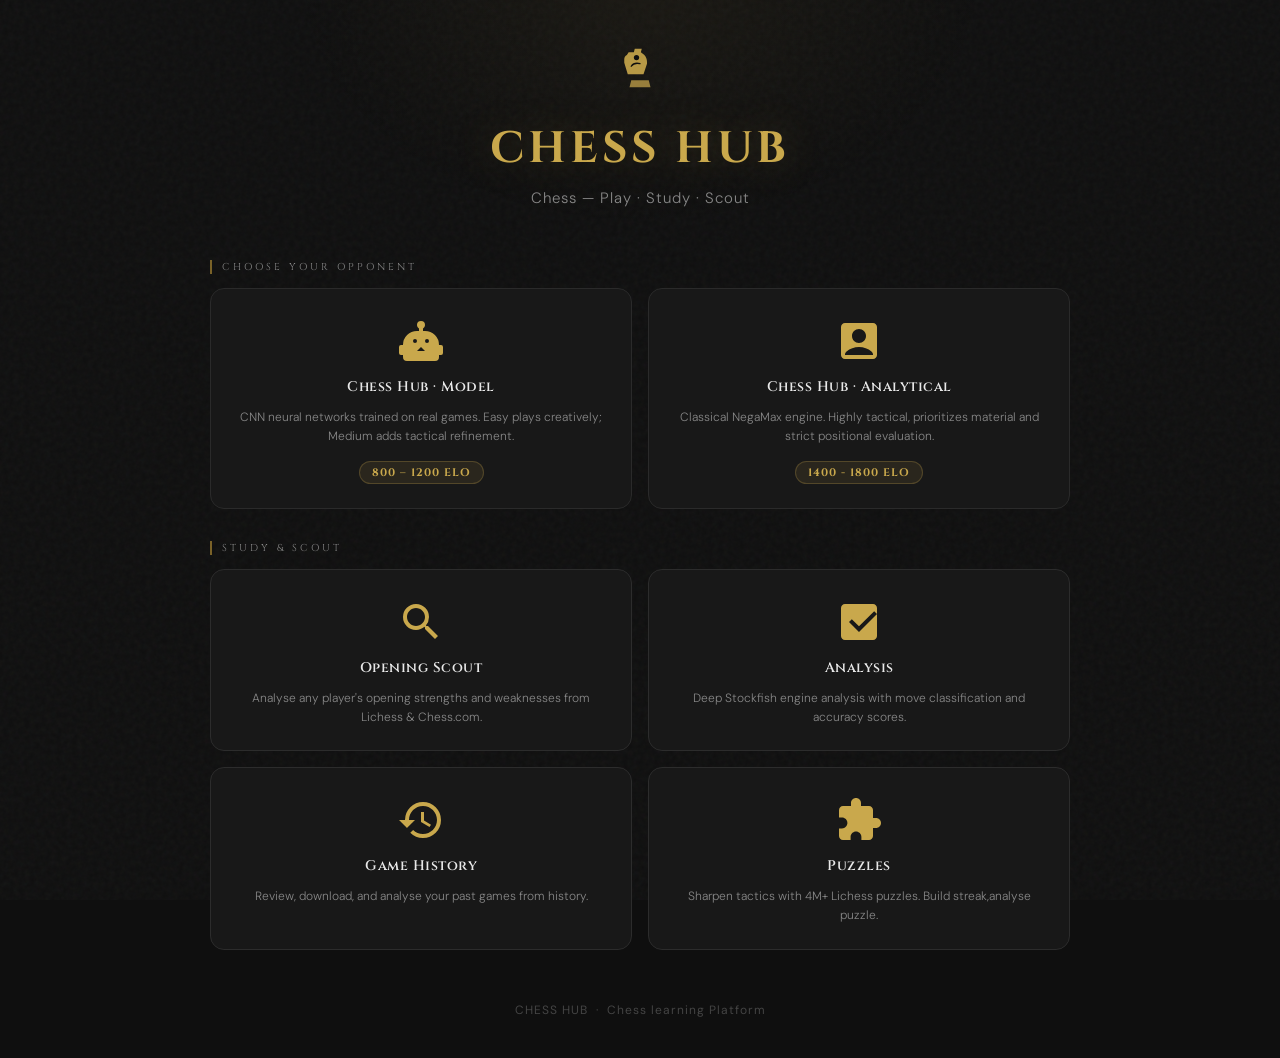
<file: templates/index.html>
<!DOCTYPE html>
<html lang="en">
<head>
    <meta charset="UTF-8">
    <meta name="viewport" content="width=device-width, initial-scale=1.0">
    <title>Chess Hub – Chess</title>
    <meta name="description" content="Chess Hub Chess – Play against neural network AI, solve puzzles, analyse games, and scout openings">
    <link rel="preconnect" href="https://fonts.googleapis.com">
    <link href="https://fonts.googleapis.com/css2?family=Cinzel:wght@400;600;700&family=DM+Sans:wght@300;400;500&display=swap" rel="stylesheet">
    <style>
        *, *::before, *::after { box-sizing: border-box; margin: 0; padding: 0; }
        :root {
            --bg:       #0f0f0f;
            --surface:  #181818;
            --border:   #2c2c2c;
            --gold:     #c9a84c;
            --gold-dim: #7a6228;
            --text:     #e8e8e8;
            --muted:    #888;
        }
        html, body { height: 100%; background: var(--bg); color: var(--text); font-family: 'DM Sans', sans-serif; }

        body::before {
            content: '';
            position: fixed; inset: 0;
            background-image: url("data:image/svg+xml,%3Csvg viewBox='0 0 200 200' xmlns='http://www.w3.org/2000/svg'%3E%3Cfilter id='n'%3E%3CfeTurbulence type='fractalNoise' baseFrequency='0.85' numOctaves='4' stitchTiles='stitch'/%3E%3C/filter%3E%3Crect width='100%25' height='100%25' filter='url(%23n)' opacity='0.04'/%3E%3C/svg%3E");
            pointer-events: none; z-index: 0;
        }
        body::after {
            content: ''; position: fixed; top:-30%; left:50%; transform:translateX(-50%);
            width:700px; height:500px;
            background: radial-gradient(ellipse, rgba(201,168,76,0.06) 0%, transparent 70%);
            pointer-events: none; z-index: 0;
        }

        .page {
            position: relative; z-index: 1; min-height: 100vh;
            display: flex; flex-direction: column; align-items: center; justify-content: center; padding: 40px 20px;
        }

        header { text-align: center; margin-bottom: 52px; }
        .logo-mark {
            display: inline-block; width: 56px; height: 56px; margin-bottom: 18px; opacity: 0.9;
            animation: pulse 4s ease-in-out infinite;
        }
        @keyframes pulse { 0%,100%{opacity:.9;transform:scale(1)} 50%{opacity:1;transform:scale(1.04)} }
        header h1 {
            font-family: 'Cinzel', serif; font-size: clamp(28px,4vw,44px);
            font-weight: 700; letter-spacing: 4px; color: var(--gold);
            text-shadow: 0 0 40px rgba(201,168,76,0.25);
        }
        header p { margin-top: 10px; color: var(--muted); font-size: 15px; letter-spacing: 1px; font-weight: 300; }

        /* ── Section labels ── */
        .section-label {
            width: 100%; max-width: 860px;
            font-family: 'Cinzel', serif; font-size: 10px; letter-spacing: 3px;
            text-transform: uppercase; color: var(--muted);
            margin-bottom: 14px; margin-top: 32px;
            border-left: 2px solid var(--gold-dim); padding-left: 10px;
        }
        .section-label:first-of-type { margin-top: 0; }

        /* ── Card grid (Changed to 2 columns universally for a 6 card layout) ── */
        .grid-2 {
            display: grid;
            grid-template-columns: repeat(2, 1fr);
            gap: 16px;
            width: 100%; max-width: 860px;
        }


        .card {
            position: relative; background: var(--surface); border: 1px solid var(--border);
            border-radius: 14px; padding: 28px 22px 24px; cursor: pointer;
            transition: border-color .25s, transform .2s, box-shadow .25s;
            text-align: center; overflow: hidden; text-decoration: none; color: inherit;
            display: flex; flex-direction: column; align-items: center; gap: 12px;
        }
        .card::before {
            content: ''; position: absolute; inset: 0;
            background: radial-gradient(ellipse at 50% 0%, rgba(201,168,76,0.06) 0%, transparent 65%);
            opacity: 0; transition: opacity .3s;
        }
        .card:hover { border-color: var(--gold-dim); transform: translateY(-4px); box-shadow: 0 16px 40px rgba(0,0,0,.5); }
        .card:hover::before { opacity: 1; }
        .card.disabled { opacity: .38; cursor: default; pointer-events: none; }

        .card-icon { width: 48px; height: 48px; display: flex; align-items: center; justify-content: center; color: var(--gold); }
        .card-icon svg { width: 100%; height: 100%; fill: currentColor; }
        .card-title { font-family: 'Cinzel', serif; font-size: 14px; font-weight: 600; color: var(--text); letter-spacing: .5px; }
        .card-desc { font-size: 12px; color: var(--muted); line-height: 1.55; font-weight: 300; }

        /* ── ELO badge ── */
        .elo-badge {
            display: inline-block; margin-top: 4px;
            padding: 3px 12px; border-radius: 20px;
            font-family: 'Cinzel', serif; font-size: 11px; font-weight: 700;
            letter-spacing: 1px; color: var(--gold);
            background: rgba(201,168,76,0.1); border: 1px solid rgba(201,168,76,0.25);
        }

        /* ── AI card border accent by level ── */
        .card.ai-model  { border-color: #2a2a2a; }
        .card.ai-model:hover  { border-color: #4caf7d80; }
        .card.ai-depth { border-color: #2a2a2a; }
        .card.ai-depth:hover { border-color: #cf5f5f80; }

        .badge-soon {
            position: absolute; top: 12px; right: 12px; background: #2a2a2a; border: 1px solid #3a3a3a;
            color: #666; font-size: 9px; letter-spacing: 1px; text-transform: uppercase;
            padding: 3px 7px; border-radius: 20px;
        }

        /* ── Modal ── */
        .modal-backdrop { display:none; position:fixed; inset:0; background:rgba(0,0,0,.82); z-index:100; align-items:center; justify-content:center; }
        .modal-backdrop.open { display:flex; }
        .modal {
            background: var(--surface); border: 1px solid var(--border); border-radius: 16px;
            padding: 36px 32px; width: 400px; max-width:92vw;
            box-shadow: 0 30px 80px rgba(0,0,0,.7); animation: slideUp .22s ease;
            position: relative;
        }
        @keyframes slideUp { from{transform:translateY(18px);opacity:0} to{transform:translateY(0);opacity:1} }
        .modal h2 { font-family:'Cinzel',serif; font-size:20px; color:var(--gold); margin-bottom:24px; text-align:center; }

        .modal-engine-info {
            background: #111; border: 1px solid var(--border); border-radius: 10px;
            padding: 12px 16px; margin-bottom: 20px; text-align: center;
        }
        .modal-engine-name { font-family:'Cinzel',serif; font-size:15px; color:var(--text); letter-spacing:.5px; }
        .modal-engine-elo  { font-size:12px; color:var(--gold); margin-top:4px; letter-spacing:1px; }
        .modal-engine-desc { font-size:12px; color:var(--muted); margin-top:6px; line-height:1.5; }

        .form-row { margin-bottom: 20px; }
        .form-row label { display:block; font-size:11px; text-transform:uppercase; letter-spacing:1.5px; color:var(--muted); margin-bottom:9px; }
        .color-row { display:flex; gap:12px; }
        .color-btn {
            flex:1; background:#111; border:2px solid var(--border); padding:14px 0; border-radius:10px;
            cursor:pointer; display:flex; justify-content:center; align-items:center;
            transition:border-color .2s,background .2s;
        }
        .color-btn.active { border-color:var(--gold); background:#242010; }
        .color-btn img { width:42px; height:42px; }

        /* ── Time control chips ── */
        .time-chips { display:flex; gap:8px; flex-wrap:wrap; }
        .time-chip {
            flex:1; min-width:52px; background:#111; border:1px solid var(--border); border-radius:8px;
            padding:9px 4px; cursor:pointer; text-align:center; font-family:'Cinzel',serif;
            font-size:12px; color:var(--muted); transition:border-color .2s,background .2s,color .2s;
        }
        .time-chip:hover { border-color:var(--gold-dim); color:var(--text); }
        .time-chip.active { border-color:var(--gold); background:#1e1a0e; color:var(--gold); }
        .time-chip span { display:block; font-size:9px; letter-spacing:1px; text-transform:uppercase; color:var(--muted); margin-top:2px; }

        .btn-primary {
            width:100%; padding:14px; background:var(--gold); border:none; color:#111;
            font-family:'Cinzel',serif; font-weight:700; font-size:15px; letter-spacing:1px;
            border-radius:8px; cursor:pointer; margin-top:8px; transition:background .2s,transform .1s;
        }
        .btn-primary:hover { background:#d4b55a; }
        .btn-primary:active { transform:scale(.98); }
        .btn-close { position:absolute; top:14px; right:16px; background:none; border:none; color:var(--muted); font-size:20px; cursor:pointer; line-height:1; }

        footer { margin-top:52px; color:#444; font-size:12px; letter-spacing:1px; text-align:center; }
    </style>

    <!-- ── Mobile styles (max-width: 700px) ─────────────────────────────
         Edit ONLY this block for mobile layout changes on the home page.
    ─────────────────────────────────────────────────────────────────── -->
    <style media="screen and (max-width: 700px)">
        .grid-2 { grid-template-columns: 1fr; }
    </style>
</head>
<body>
<div class="page">

    <header>
        <svg class="logo-mark" viewBox="0 0 64 64" fill="none" xmlns="http://www.w3.org/2000/svg">
            <path d="M20 54h24l-2-8H22l-2 8z" fill="#c9a84c" opacity="0.8"/>
            <path d="M14 22c0-2 1-4 3-5l2-3h6l1-4h8l-1 4 4 3c2 2 3 5 3 8v2l-4 12H18L14 26v-4z" fill="#c9a84c"/>
            <circle cx="28" cy="20" r="3" fill="#0f0f0f"/>
            <path d="M22 30c2-3 6-4 10-3" stroke="#0f0f0f" stroke-width="1.5" stroke-linecap="round"/>
        </svg>
        <h1>CHESS HUB</h1>
        <p>Chess — Play · Study · Scout</p>
    </header>

    <div class="section-label">Choose your opponent</div>
    <div class="grid-2">

        <a class="card ai-model" onclick="openModal('model')" href="#">
            <div class="card-icon">
                <svg viewBox="0 0 24 24"><path d="M12 2a2 2 0 0 1 2 2c0 .74-.4 1.39-1 1.73V7h1a7 7 0 0 1 7 7h1a1 1 0 0 1 1 1v3a1 1 0 0 1-1 1h-1v1a2 2 0 0 1-2 2H5a2 2 0 0 1-2-2v-1H2a1 1 0 0 1-1-1v-3a1 1 0 0 1 1-1h1a7 7 0 0 1 7-7h1V5.73c-.6-.34-1-.99-1-1.73a2 2 0 0 1 2-2M9 11a1 1 0 0 0-1 1 1 1 0 0 0 1 1 1 1 0 0 0 1-1 1 1 0 0 0-1-1m6 0a1 1 0 0 0-1 1 1 1 0 0 0 1 1 1 1 0 0 0 1-1 1 1 0 0 0-1-1m-3 4l-2 2h4l-2-2z"/></svg>
            </div>
            <div class="card-title">Chess Hub · Model</div>
            <div class="card-desc">CNN neural networks trained on real games. Easy plays creatively; Medium adds tactical refinement.</div>
            <div class="elo-badge">800 – 1200 ELO</div>
        </a>

        <a class="card ai-depth" onclick="openModal('negamax')" href="#">
            <div class="card-icon">
                <svg viewBox="0 0 24 24"><path d="M19 3H5c-1.1 0-2 .9-2 2v14c0 1.1.9 2 2 2h14c1.1 0 2-.9 2-2V5c0-1.1-.9-2-2-2zm-7 3c1.93 0 3.5 1.57 3.5 3.5S13.93 13 12 13s-3.5-1.57-3.5-3.5S10.07 6 12 6zm7 13H5v-.23c0-.62.28-1.2.76-1.58C7.47 15.82 9.64 15 12 15s4.53.82 6.24 2.19c.48.38.76.97.76 1.58V19z"/></svg>
            </div>
            <div class="card-title">Chess Hub · Analytical</div>
            <div class="card-desc">Classical NegaMax engine. Highly tactical, prioritizes material and strict positional evaluation.</div>
            <div class="elo-badge">1400 - 1800 ELO</div>
        </a>
    </div>

    <div class="section-label">Study &amp; Scout</div>
    <div class="grid-2">

        <a class="card" href="/scout">
            <div class="card-icon">
                <svg viewBox="0 0 24 24"><path d="M15.5 14h-.79l-.28-.27A6.471 6.471 0 0 0 16 9.5 6.5 6.5 0 1 0 9.5 16c1.61 0 3.09-.59 4.23-1.57l.27.28v.79l5 4.99L20.49 19l-4.99-5zm-6 0C7.01 14 5 11.99 5 9.5S7.01 5 9.5 5 14 7.01 14 9.5 11.99 14 9.5 14z"/></svg>
            </div>
            <div class="card-title">Opening Scout</div>
            <div class="card-desc">Analyse any player's opening strengths and weaknesses from Lichess &amp; Chess.com.</div>
        </a>

        <a class="card" href="/analysis">
            <div class="card-icon">
                <svg viewBox="0 0 24 24"><path d="M19 3H5c-1.1 0-2 .9-2 2v14c0 1.1.9 2 2 2h14c1.1 0 2-.9 2-2V5c0-1.1-.9-2-2-2zm-7 14l-5-5 1.41-1.41L12 14.17l7.59-7.59L21 8l-9 9z"/></svg>
            </div>
            <div class="card-title">Analysis</div>
            <div class="card-desc">Deep Stockfish engine analysis with move classification and accuracy scores.</div>
        </a>

        <a class="card" href="/history">
            <div class="card-icon">
                <svg viewBox="0 0 24 24"><path d="M13 3a9 9 0 0 0-9 9H1l3.89 3.89.07.14L9 12H6c0-3.87 3.13-7 7-7s7 3.13 7 7-3.13 7-7 7c-1.93 0-3.68-.79-4.94-2.06l-1.42 1.42A8.954 8.954 0 0 0 13 21a9 9 0 0 0 0-18zm-1 5v5l4.28 2.54.72-1.21-3.5-2.08V8H12z"/></svg>
            </div>
            <div class="card-title">Game History</div>
            <div class="card-desc">Review, download, and analyse your past games from history.</div>
        </a>

        <a class="card" href="/puzzles">
            <div class="card-icon">
                <svg viewBox="0 0 24 24"><path d="M20.5 11H19V7c0-1.1-.9-2-2-2h-4V3.5C13 2.12 11.88 1 10.5 1S8 2.12 8 3.5V5H4c-1.1 0-1.99.9-1.99 2v3.8H3.5c1.49 0 2.7 1.21 2.7 2.7s-1.21 2.7-2.7 2.7H2V20c0 1.1.9 2 2 2h3.8v-1.5c0-1.49 1.21-2.7 2.7-2.7 1.49 0 2.7 1.21 2.7 2.7V22H17c1.1 0 2-.9 2-2v-4h1.5c1.38 0 2.5-1.12 2.5-2.5S21.88 11 20.5 11z"/></svg>
            </div>
            <div class="card-title">Puzzles</div>
            <div class="card-desc">Sharpen tactics with 4M+ Lichess puzzles. Build streak,analyse puzzle.</div>
        </a>

    </div>

    <footer>CHESS HUB &nbsp;·&nbsp; Chess learning Platform</footer>
</div>

<div class="modal-backdrop" id="play-modal">
    <div class="modal">
        <button class="btn-close" onclick="closeModal()">×</button>
        <h2 id="modal-title">New Game</h2>

        <div class="modal-engine-info">
            <div class="modal-engine-name" id="modal-engine-name">Chess Hub · Model</div>
            <div class="modal-engine-elo"  id="modal-engine-elo">≈ 800 ELO</div>
            <div class="modal-engine-desc" id="modal-engine-desc">CNN neural network — plays with creative, human-like style.</div>
        </div>

        <div class="form-row" id="difficulty-row" style="display:none;">
            <label>Difficulty</label>
            <div class="time-chips" id="difficulty-chips">
                <!-- chips injected dynamically by openModal() -->
            </div>
        </div>

        <div class="form-row">
            <label>Your Color</label>
            <div class="color-row">
                <div class="color-btn active" id="btn-white" onclick="selectColor('white')">
                    <img src="/Chess_AI/images/wK.png" alt="White">
                </div>
                <div class="color-btn" id="btn-black" onclick="selectColor('black')">
                    <img src="/Chess_AI/images/bK.png" alt="Black">
                </div>
            </div>
        </div>

        <div class="form-row">
            <label>Time Control</label>
            <div class="time-chips" id="time-control-row">
                <div class="time-chip active" data-mins="0"  onclick="selectTime(this)">∞<span>No Clock</span></div>
                <div class="time-chip"        data-mins="3"  onclick="selectTime(this)">3<span>Blitz</span></div>
                <div class="time-chip"        data-mins="5"  onclick="selectTime(this)">5<span>Blitz</span></div>
                <div class="time-chip"        data-mins="10" onclick="selectTime(this)">10<span>Rapid</span></div>
                <div class="time-chip"        data-mins="15" onclick="selectTime(this)">15<span>Rapid</span></div>
            </div>
        </div>

        <button class="btn-primary" onclick="launchGame()">Start Game</button>
    </div>
</div>

<script>
    let currentEngine     = 'model';
    let selectedColor     = 'white';
    let selectedTime      = 0;
    let currentDifficulty = 'model';   // tracks active chip in difficulty row

    // 'model'  → Model card (Easy / Medium chips)
    // 'negamax' → Analytical card (Medium / Hard chips)
    let activeCardGroup = 'model';

    // ── Chip definitions per card group ─────────────────────────────────
    const diffChips = {
        model: [
            { diff: 'model',       label: 'Easy',   sub: '800 ELO'  },
            { diff: 'ghost_model', label: 'Medium',  sub: '1200 ELO' },
        ],
        negamax: [
            { diff: 'negamax_2', label: 'Medium', sub: '1400 ELO' },
            { diff: 'negamax_5', label: 'Hard',   sub: '1800 ELO' },
        ],
    };

    // ── Engine metadata for the info panel ──────────────────────────────
    const engineMeta = {
        model: {
            name: 'Chess Hub · Easy',
            elo:  '≈ 800 ELO',
            desc: 'CNN neural network — plays with creative, human-like style.',
        },
        ghost_model: {
            name: 'Chess Hub · Medium',
            elo:  '≈ 1200 ELO',
            desc: 'ChessHubNet + 1-ply tactical refinement — stronger positional play.',
        },
        negamax_2: {
            name: 'Chess Hub · Medium',
            elo:  '≈ 1400 ELO',
            desc: 'NegaMax depth 2 — highly tactical, strict material evaluation.',
        },
        negamax_5: {
            name: 'Chess Hub · Hard',
            elo:  '≈ 1800 ELO',
            desc: 'NegaMax depth 4 — deep search, ruthless positional precision.',
        },
    };

    // ── Open modal ───────────────────────────────────────────────────────
    function openModal(cardGroup) {
        activeCardGroup = cardGroup;

        // Rebuild difficulty chips for this card group
        const chips     = diffChips[cardGroup];
        const container = document.getElementById('difficulty-chips');
        container.innerHTML = '';
        chips.forEach((c, i) => {
            const el = document.createElement('div');
            el.className       = 'time-chip' + (i === 0 ? ' active' : '');
            el.dataset.diff    = c.diff;
            el.innerHTML       = `${c.label}<span>${c.sub}</span>`;
            el.addEventListener('click', () => selectDifficulty(el));
            container.appendChild(el);
        });

        // Default selection = first chip
        currentDifficulty = chips[0].diff;
        _updateInfoPanel(currentDifficulty);

        document.getElementById('difficulty-row').style.display = 'block';
        document.getElementById('modal-title').textContent = 'Play Chess Hub';
        document.getElementById('play-modal').classList.add('open');
    }

    function closeModal() {
        document.getElementById('play-modal').classList.remove('open');
    }

    document.getElementById('play-modal').addEventListener('click', function (e) {
        if (e.target === this) closeModal();
    });

    // ── Difficulty chip selection ────────────────────────────────────────
    function selectDifficulty(el) {
        document.querySelectorAll('#difficulty-chips .time-chip')
            .forEach(c => c.classList.remove('active'));
        el.classList.add('active');
        currentDifficulty = el.dataset.diff;
        _updateInfoPanel(currentDifficulty);
    }

    function _updateInfoPanel(engineKey) {
        const meta = engineMeta[engineKey] || {};
        document.getElementById('modal-engine-name').textContent = meta.name || '';
        document.getElementById('modal-engine-elo').textContent  = meta.elo  || '';
        document.getElementById('modal-engine-desc').textContent = meta.desc || '';
    }

    // ── Color / time helpers ─────────────────────────────────────────────
    function selectColor(color) {
        selectedColor = color;
        document.querySelectorAll('.color-btn').forEach(b => b.classList.remove('active'));
        document.getElementById('btn-' + color).classList.add('active');
    }

    function selectTime(el) {
        document.querySelectorAll('#time-control-row .time-chip')
            .forEach(c => c.classList.remove('active'));
        el.classList.add('active');
        selectedTime = parseInt(el.dataset.mins);
    }

    // ── Launch ───────────────────────────────────────────────────────────
    function launchGame() {
        const params = new URLSearchParams({
            mode:   'ai',
            color:  selectedColor,
            engine: currentDifficulty,   // e.g. 'model' | 'ghost_model' | 'negamax_2' | 'negamax_5'
            time:   selectedTime,
        });
        window.location.href = '/game?' + params.toString();
    }
</script>
</body>
</html>
</file>
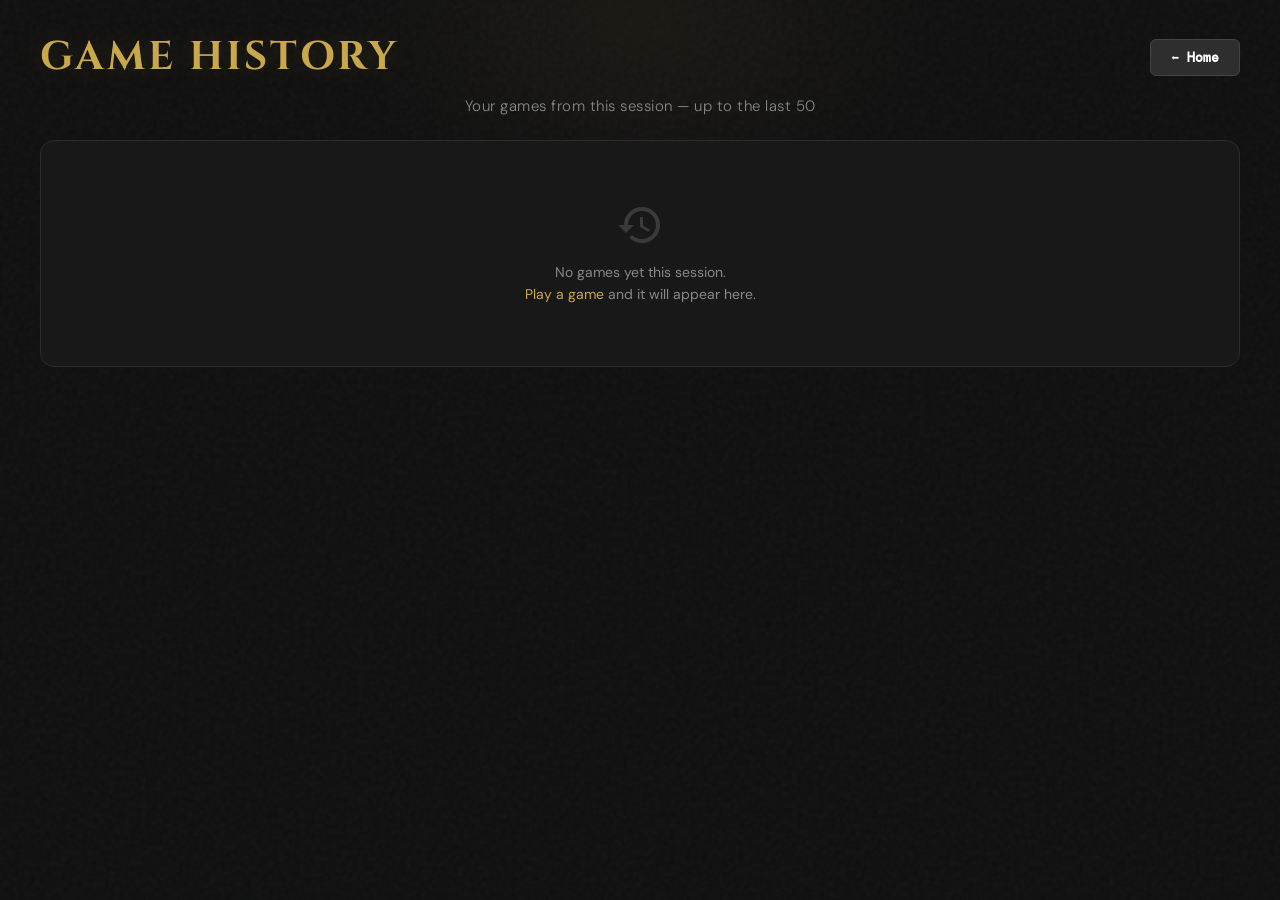
<file: templates/history.html>
<!DOCTYPE html>
<html lang="en">
<head>
    <meta charset="UTF-8">
    <meta name="viewport" content="width=device-width, initial-scale=1.0">
    <title>Chess Hub – Game History</title>
    <meta name="description" content="Review your chess game history – analyse past games, download PGNs, and track your performance">
    <link rel="preconnect" href="https://fonts.googleapis.com">
    <link href="https://fonts.googleapis.com/css2?family=Cinzel:wght@400;600;700&family=DM+Mono:wght@400;500&family=DM+Sans:wght@300;400;500&display=swap" rel="stylesheet">
    <style>
        *, *::before, *::after { box-sizing: border-box; margin: 0; padding: 0; }

        :root {
            --bg:       #0f0f0f;
            --surface:  #181818;
            --surface2: #1e1e1e;
            --border:   #2c2c2c;
            --gold:     #c9a84c;
            --gold-dim: #7a6228;
            --text:     #e8e8e8;
            --muted:    #888;
            --green:    #4caf7d;
            --red:      #cf5f5f;
            --draw:     #7a9cc9;
        }

        html, body {
            min-height: 100%;
            background: var(--bg);
            color: var(--text);
            font-family: 'DM Sans', sans-serif;
        }

        body::before {
            content: '';
            position: fixed;
            inset: 0;
            background-image: url("data:image/svg+xml,%3Csvg viewBox='0 0 200 200' xmlns='http://www.w3.org/2000/svg'%3E%3Cfilter id='n'%3E%3CfeTurbulence type='fractalNoise' baseFrequency='0.85' numOctaves='4' stitchTiles='stitch'/%3E%3C/filter%3E%3Crect width='100%25' height='100%25' filter='url(%23n)' opacity='0.04'/%3E%3C/svg%3E");
            pointer-events: none;
            z-index: 0;
        }

        body::after {
            content: '';
            position: fixed;
            top: -20%;
            left: 50%;
            transform: translateX(-50%);
            width: 600px; height: 400px;
            background: radial-gradient(ellipse, rgba(201,168,76,0.05) 0%, transparent 70%);
            pointer-events: none;
            z-index: 0;
        }

        .page {
            position: relative;
            z-index: 1;
            min-height: 100vh;
            display: flex;
            flex-direction: column;
            align-items: center;
            padding: 30px 20px 40px;
        }

        /* ── Top Bar ── */
        .top-bar {
            display: flex;
            align-items: center;
            justify-content: space-between;
            width: 100%;
            max-width: 1200px;
            margin-bottom: 12px;
        }
        .top-bar h1 {
            font-family: 'Cinzel', serif;
            font-size: clamp(26px, 3.5vw, 40px);
            font-weight: 700;
            color: var(--gold);
            letter-spacing: 3px;
            text-shadow: 0 0 30px rgba(201,168,76,0.2);
            margin: 0;
        }
        .header-desc {
            color: var(--muted);
            font-size: 15px;
            margin-bottom: 24px;
            font-weight: 300;
            letter-spacing: 0.5px;
            text-align: center;
        }
        .btn {
            padding: 9px 20px;
            border-radius: 6px;
            border: none;
            cursor: pointer;
            font-family: 'DM Mono', monospace;
            font-size: 13px;
            font-weight: 600;
            color: white;
            transition: background 0.18s, transform 0.1s;
            white-space: nowrap;
        }
        .btn:active { transform: scale(0.96); }
        .btn-secondary { background: #2e2e2e; border: 1px solid #444; }
        .btn-secondary:hover { background: #3a3a3a; border-color: var(--gold-dim); }

        /* ── Filters ── */
        .filter-row {
            display: flex;
            gap: 12px;
            margin-bottom: 24px;
            justify-content: center;
            width: 100%;
            max-width: 900px;
        }
        .filter-chip {
            padding: 8px 18px;
            background: var(--surface);
            border: 1px solid var(--border);
            border-radius: 20px;
            font-size: 11px;
            color: var(--muted);
            cursor: pointer;
            transition: all 0.2s;
            font-family: 'Cinzel', serif;
            letter-spacing: 1px;
            text-transform: uppercase;
        }
        .filter-chip:hover { border-color: var(--gold-dim); color: var(--text); }
        .filter-chip.active { background: rgba(201,168,76,0.15); border-color: var(--gold); color: var(--gold); }

        /* ── History table ── */
        .table-wrap {
            width: 100%;
            max-width: 1200px;
            background: var(--surface);
            border: 1px solid var(--border);
            border-radius: 14px;
            overflow: hidden;
        }

        .table-head {
            display: grid;
            grid-template-columns: 52px 1fr 1fr 90px 80px 90px 240px;
            gap: 0;
            background: #111;
            border-bottom: 1px solid var(--border);
            padding: 12px 20px;
        }

        .th {
            font-family: 'Cinzel', serif;
            font-size: 12px;
            letter-spacing: 1.5px;
            text-transform: uppercase;
            color: var(--muted);
        }

        .table-body { min-height: 120px; }

        .game-row {
            display: grid;
            grid-template-columns: 52px 1fr 1fr 90px 80px 90px 240px;
            gap: 0;
            padding: 16px 20px;
            border-bottom: 1px solid #1e1e1e;
            align-items: center;
            transition: background 0.15s;
            cursor: default;
        }
        .game-row:last-child { border-bottom: none; }
        .game-row:hover { background: rgba(255,255,255,0.05); }

        .cell { font-size: 15px; color: var(--text); padding-right: 8px; }
        .cell-muted { color: var(--muted); font-size: 14px; }
        .cell-mono { font-family: 'DM Mono', monospace; font-size: 15px; }

        /* Action buttons */
        .action-cell {
            display: flex;
            gap: 10px;
        }

        .action-btn {
            padding: 8px 16px;
            border-radius: 6px;
            border: 1px solid #333;
            background: #1a1a1a;
            color: var(--muted);
            font-size: 13px;
            cursor: pointer;
            font-family: 'DM Sans', sans-serif;
            transition: background 0.15s, color 0.15s, border-color 0.15s;
            white-space: nowrap;
        }
        .action-btn:hover { background: #242424; color: var(--text); border-color: #444; }
        .action-btn.analyse-btn:hover { color: #7eb0d4; border-color: #2e5080; }
        .action-btn.delete-btn { padding: 6px 10px; border-color: transparent; background: transparent; }
        .action-btn.delete-btn:hover { color: var(--red); background: rgba(207,95,95,0.1); border-color: rgba(207,95,95,0.3); }

        /* Empty state */
        .empty-state {
            display: flex;
            flex-direction: column;
            align-items: center;
            justify-content: center;
            padding: 60px 20px;
            color: var(--muted);
            gap: 12px;
            text-align: center;
        }
        .empty-state svg { width: 48px; height: 48px; opacity: 0.3; fill: var(--muted); }
        .empty-state p   { font-size: 14px; line-height: 1.6; }
        .empty-state a   { color: var(--gold); text-decoration: none; }
        .empty-state a:hover { text-decoration: underline; }

        /* Summary bar at top of table */
        .summary-bar {
            display: flex;
            gap: 24px;
            align-items: center;
            padding: 14px 20px;
            border-bottom: 1px solid var(--border);
            background: #111;
            flex-wrap: wrap;
        }
        .summary-stat { text-align: center; }
        .summary-num  { font-family: 'Cinzel', serif; font-size: 26px; font-weight: 700; color: var(--gold); }
        .summary-lbl  { font-size: 12px; letter-spacing: 1px; text-transform: uppercase; color: var(--muted); margin-top: 2px; }
        .summary-divider { width: 1px; height: 32px; background: var(--border); }

        /* Mobile-only elements hidden on desktop */
        .mobile-row-top,
        .mobile-row-meta,
        .mobile-actions { display: none; }

        /* ── Result Badges ── */
        .result-badge {
            display: inline-block;
            padding: 3px 10px;
            border-radius: 12px;
            font-family: 'DM Mono', monospace;
            font-size: 12px;
            font-weight: 600;
            letter-spacing: 0.5px;
        }
        .badge-win  { background: rgba(76,175,125,0.15); border: 1px solid rgba(76,175,125,0.4); color: #4caf7d; }
        .badge-loss { background: rgba(207,95,95,0.15);  border: 1px solid rgba(207,95,95,0.4);  color: #cf5f5f; }
        .badge-draw { background: rgba(122,156,201,0.15); border: 1px solid rgba(122,156,201,0.4); color: #7a9cc9; }
        .badge-other { background: #222; border: 1px solid #333; color: var(--muted); }

        /* ── Mode Chips ── */
        .mode-chip {
            display: inline-block;
            padding: 3px 8px;
            border-radius: 10px;
            font-size: 11px;
            font-family: 'DM Mono', monospace;
            letter-spacing: 0.3px;
        }
        .mode-ai   { background: rgba(201,168,76,0.1); border: 1px solid rgba(201,168,76,0.25); color: var(--gold); }
        .mode-pass { background: rgba(100,120,160,0.1); border: 1px solid rgba(100,120,160,0.25); color: #8090b0; }

        /* ── Custom Modal ── */
        .custom-modal {
            display: none;
            position: fixed;
            inset: 0;
            background: rgba(0,0,0,0.82);
            z-index: 9999;
            align-items: center;
            justify-content: center;
            backdrop-filter: blur(4px);
        }
        .modal-content {
            background: var(--surface2);
            border: 1px solid var(--border);
            border-radius: 14px;
            padding: 36px 40px;
            width: 360px;
            max-width: 90vw;
            text-align: center;
            box-shadow: 0 20px 60px rgba(0,0,0,0.7);
            animation: modal-in 0.2s ease;
        }
        @keyframes modal-in {
            from { opacity: 0; transform: scale(0.94) translateY(8px); }
            to   { opacity: 1; transform: scale(1)    translateY(0); }
        }
        .modal-content h3 {
            font-family: 'Cinzel', serif;
            color: var(--gold);
            font-size: 20px;
            letter-spacing: 2px;
            margin-bottom: 12px;
        }
        .modal-content p {
            color: var(--muted);
            font-size: 14px;
            line-height: 1.6;
            margin-bottom: 4px;
        }
        .modal-buttons {
            display: flex;
            justify-content: center;
            gap: 14px;
            margin-top: 24px;
            flex-wrap: wrap;
        }
        .btn-modal {
            padding: 9px 22px;
            border: none;
            border-radius: 6px;
            cursor: pointer;
            font-family: 'DM Mono', monospace;
            font-weight: 500;
            font-size: 13px;
            letter-spacing: 0.5px;
            color: white;
            transition: background 0.18s, transform 0.1s, box-shadow 0.18s;
        }
        .btn-modal:active { transform: scale(0.96); }
        .btn-secondary { background: #2e2e2e; border: 1px solid #444; }
        .btn-secondary:hover { background: #3a3a3a; border-color: var(--gold-dim); }
        .btn-danger { background: var(--red); border: 1px solid #a00000; }
        .btn-danger:hover { background: #e07070; box-shadow: 0 0 10px rgba(207,95,95,0.4); }
    </style>

    <!-- ── Mobile styles (max-width: 800px) ─────────────────────────────
         Edit ONLY this block for mobile layout changes on history page.
    ─────────────────────────────────────────────────────────────────── -->
    <style media="screen and (max-width: 800px)">
            .page { padding: 16px 12px 32px; }
            .top-bar { flex-direction: row; align-items: center; gap: 10px; margin-bottom: 8px; }
            .top-bar h1 { font-size: 22px; letter-spacing: 2px; }
            .header-desc { font-size: 13px; margin-bottom: 16px; }
            .filter-row { flex-wrap: wrap; gap: 6px; margin-bottom: 16px; }
            .filter-chip { padding: 6px 14px; font-size: 10px; }

            /* Summary bar stacks nicely */
            .summary-bar { gap: 16px; padding: 12px 16px; }
            .summary-num { font-size: 22px; }
            .summary-lbl { font-size: 10px; }

            /* Hide desktop table head */
            .table-head { display: none; }

            /* Each game row becomes a compact card */
            .game-row {
                display: flex;
                flex-direction: column;
                padding: 14px 16px;
                gap: 0;
                border-bottom: 1px solid #1a1a1a;
                background: var(--surface);
            }
            .game-row:hover { background: rgba(255,255,255,0.03); }

            /* Row top: # badge + players + result */
            .mobile-row-top {
                display: flex;
                align-items: center;
                gap: 10px;
                margin-bottom: 8px;
            }
            .game-num-badge {
                font-family: 'DM Mono', monospace;
                font-size: 11px;
                color: var(--muted);
                background: #1a1a1a;
                border: 1px solid #2a2a2a;
                border-radius: 6px;
                padding: 3px 7px;
                flex-shrink: 0;
            }
            .mobile-players {
                flex: 1;
                min-width: 0;
            }
            .mobile-player-line {
                font-size: 13px;
                color: var(--text);
                white-space: nowrap;
                overflow: hidden;
                text-overflow: ellipsis;
                line-height: 1.5;
            }
            .mobile-player-label {
                font-size: 10px;
                color: var(--muted);
                font-family: 'Cinzel', serif;
                letter-spacing: 1px;
                text-transform: uppercase;
                margin-right: 4px;
            }

            /* Row bottom: meta chips + actions */
            .mobile-row-meta {
                display: flex;
                align-items: center;
                gap: 6px;
                flex-wrap: wrap;
                margin-bottom: 10px;
            }
            .meta-moves {
                font-family: 'DM Mono', monospace;
                font-size: 11px;
                color: var(--muted);
                background: #1a1a1a;
                border: 1px solid #222;
                border-radius: 8px;
                padding: 2px 8px;
            }

            /* Hide desktop-only cells on mobile */
            .cell { display: none !important; }
            .action-cell { display: none !important; }

            /* Show mobile card elements */
            .mobile-row-top { display: flex; }
            .mobile-row-meta { display: flex; }
            .mobile-actions { display: flex; gap: 8px; }
            .mobile-actions .action-btn {
                flex: 1;
                text-align: center;
                padding: 9px 6px;
                font-size: 12px;
                border-radius: 8px;
            }
            .mobile-actions .delete-btn {
                flex: 0 0 auto;
                padding: 9px 12px;
                border-radius: 8px;
                background: transparent;
                border: 1px solid #2a2a2a;
                color: var(--muted);
            }
            .mobile-actions .delete-btn:hover {
                background: rgba(207,95,95,0.1);
                border-color: rgba(207,95,95,0.3);
                color: var(--red);
            }

            .table-wrap { border-radius: 10px; }
    </style>
</head>
<body>
<div class="page">

    <div class="top-bar">
        <h1>GAME HISTORY</h1>
        <button class="btn btn-secondary" onclick="window.location.href='/'">⬅ Home</button>
    </div>
    <div class="header-desc">Your games from this session — up to the last 50</div>

    <div class="filter-row" id="filter-section" style="display:none;">
        <div class="filter-chip active" id="filter-all" onclick="setFilter('all')">All Games</div>
        <div class="filter-chip" id="filter-win" onclick="setFilter('win')">Wins</div>
        <div class="filter-chip" id="filter-loss" onclick="setFilter('loss')">Losses</div>
        <div class="filter-chip" id="filter-draw" onclick="setFilter('draw')">Draws</div>
    </div>

    <div class="table-wrap" id="table-wrap">
        <div class="table-body" id="table-body">
            <div class="empty-state">
                <svg viewBox="0 0 24 24"><path d="M13 3a9 9 0 0 0-9 9H1l3.89 3.89.07.14L9 12H6c0-3.87 3.13-7 7-7s7 3.13 7 7-3.13 7-7 7c-1.93 0-3.68-.79-4.94-2.06l-1.42 1.42A8.954 8.954 0 0 0 13 21a9 9 0 0 0 0-18zm-1 5v5l4.28 2.54.72-1.21-3.5-2.08V8H12z"/></svg>
                <p>No games yet this session.<br><a href="/">Play a game</a> and it will appear here.</p>
            </div>
        </div>
    </div>

</div>

<div id="delete-modal" class="custom-modal">
    <div class="modal-content">
        <h3>Delete Game</h3>
        <p>Are you sure you want to remove this game from your history?</p>
        <div class="modal-buttons">
            <button class="btn-modal btn-danger" onclick="confirmDelete()">Yes, Delete</button>
            <button class="btn-modal btn-secondary" onclick="closeDeleteModal()">Cancel</button>
        </div>
    </div>
</div>

<script>
let currentFilter = 'all';

function setFilter(type) {
    currentFilter = type;
    document.querySelectorAll('.filter-chip').forEach(el => el.classList.remove('active'));
    document.getElementById('filter-' + type).classList.add('active');
    renderTable();
}

function resultBadge(result, mode) {
    if (result === '1/2-1/2') return '<span class="result-badge badge-draw">Draw</span>';
    if (result === '1-0')     return '<span class="result-badge badge-win">1–0</span>';
    if (result === '0-1')     return '<span class="result-badge badge-loss">0–1</span>';
    return '<span class="result-badge badge-other">' + (result || '—') + '</span>';
}

function modeChip(mode) {
    if (mode === 'ai')            return '<span class="mode-chip mode-ai">vs AI</span>';
    if (mode === 'pass_and_play') return '<span class="mode-chip mode-pass">Pass & Play</span>';
    return '<span class="mode-chip">' + mode + '</span>';
}

function downloadPGN(pgn, index) {
    const blob = new Blob([pgn], { type: 'application/x-chess-pgn' });
    const url  = URL.createObjectURL(blob);
    const a    = document.createElement('a');
    a.href     = url;
    a.download = 'ghost_ai_game_' + (index + 1) + '.pgn';
    a.click();
    URL.revokeObjectURL(url);
}

// FIX: Use URL as fallback when localStorage is full or unavailable
function sendToAnalysis(pgn) {
    let stored = false;
    try {
        localStorage.setItem('ghost_ai_pgn_transfer', pgn);
        stored = true;
    } catch(e) {
        console.warn('localStorage full, falling back to URL transfer:', e);
    }
    window.location.href = stored
        ? '/analysis'
        : '/analysis?pgn=' + encodeURIComponent(pgn);
}

function loadHistory() {
    let history = [];
    try {
        history = JSON.parse(localStorage.getItem('ghost_history')) || [];
    } catch(e) {}

    window._history = history;
    renderTable();
}

function confirmDelete() {
    if (gameToDeleteIndex === -1) return;

    // Remove game from local array
    let history = window._history;
    history.splice(gameToDeleteIndex, 1);

    // FIX: Wrap setItem in try/catch to handle QuotaExceededError
    try {
        localStorage.setItem('ghost_history', JSON.stringify(history));
    } catch(e) {
        console.error('localStorage error while saving after delete:', e);
    }

    closeDeleteModal();
    loadHistory(); // Reload the table instantly
}

function renderTable() {
    const history = window._history || [];
    const wrap    = document.getElementById('table-wrap');
    const filterSection = document.getElementById('filter-section');

    if (history.length === 0) {
        filterSection.style.display = 'none';
        wrap.innerHTML = `
            <div class="table-body" id="table-body">
                <div class="empty-state">
                    <svg viewBox="0 0 24 24"><path d="M13 3a9 9 0 0 0-9 9H1l3.89 3.89.07.14L9 12H6c0-3.87 3.13-7 7-7s7 3.13 7 7-3.13 7-7 7c-1.93 0-3.68-.79-4.94-2.06l-1.42 1.42A8.954 8.954 0 0 0 13 21a9 9 0 0 0 0-18zm-1 5v5l4.28 2.54.72-1.21-3.5-2.08V8H12z"/></svg>
                    <p>No games yet this session.<br><a href="/">Play a game</a> and it will appear here.</p>
                </div>
            </div>`;
        return;
    }

    filterSection.style.display = 'flex';

    // Apply filters based on Human's perspective
    let filteredHistory = history.filter(g => {
        if (currentFilter === 'all') return true;
        if (currentFilter === 'draw') return g.result === '1/2-1/2';

        const humanWon = (g.w_name === 'Human' && g.result === '1-0') || (g.b_name === 'Human' && g.result === '0-1');
        const humanLost = (g.w_name === 'Human' && g.result === '0-1') || (g.b_name === 'Human' && g.result === '1-0');

        if (currentFilter === 'win') return humanWon;
        if (currentFilter === 'loss') return humanLost;
        return true;
    });

    // Build summary bar using the FULL history
    const wins   = history.filter(g => (g.w_name === 'Human' && g.result === '1-0') || (g.b_name === 'Human' && g.result === '0-1')).length;
    const losses = history.filter(g => (g.w_name === 'Human' && g.result === '0-1') || (g.b_name === 'Human' && g.result === '1-0')).length;
    const draws  = history.filter(g => g.result === '1/2-1/2').length;

    const summaryHTML = `
        <div class="summary-bar">
            <div class="summary-stat">
                <div class="summary-num">${history.length}</div>
                <div class="summary-lbl">Games</div>
            </div>
            <div class="summary-divider"></div>
            <div class="summary-stat">
                <div class="summary-num" style="color:#4caf7d">${wins}</div>
                <div class="summary-lbl">Your Wins</div>
            </div>
            <div class="summary-stat">
                <div class="summary-num" style="color:#cf5f5f">${losses}</div>
                <div class="summary-lbl">Your Losses</div>
            </div>
            <div class="summary-stat">
                <div class="summary-num" style="color:#7a9cc9">${draws}</div>
                <div class="summary-lbl">Draws</div>
            </div>
        </div>`;

    const headHTML = `
        <div class="table-head">
            <span class="th">#</span>
            <span class="th">White</span>
            <span class="th">Black</span>
            <span class="th">Result</span>
            <span class="th">Moves</span>
            <span class="th">Mode</span>
            <span class="th">Actions</span>
        </div>`;

    let rowsHTML = filteredHistory.map((g) => {
        const originalIndex = history.indexOf(g);
        const num = history.length - originalIndex;

        // Determine human result for badge color
        const humanIsWhite = g.w_name === 'Human';
        let badgeClass = 'badge-other';
        if (g.result === '1/2-1/2') badgeClass = 'badge-draw';
        else if ((humanIsWhite && g.result === '1-0') || (!humanIsWhite && g.result === '0-1')) badgeClass = 'badge-win';
        else if ((humanIsWhite && g.result === '0-1') || (!humanIsWhite && g.result === '1-0')) badgeClass = 'badge-loss';

        return `
        <div class="game-row">
            <!-- Desktop cells (hidden on mobile) -->
            <span class="cell cell-muted" data-label="#">${num}</span>
            <span class="cell" data-label="White">${escHtml(g.w_name)}</span>
            <span class="cell" data-label="Black">${escHtml(g.b_name)}</span>
            <span class="cell" data-label="Result">${resultBadge(g.result, g.mode)}</span>
            <span class="cell cell-mono" data-label="Moves">${g.moves}</span>
            <span class="cell" data-label="Mode">${modeChip(g.mode)}</span>
            <span class="cell action-cell" data-label="Actions">
                <button class="action-btn analyse-btn" onclick="sendToAnalysis(window._history[${originalIndex}].pgn)">🔍 Analyse</button>
                <button class="action-btn" onclick="downloadPGN(window._history[${originalIndex}].pgn, ${originalIndex})">⬇ Download</button>
                <button class="action-btn delete-btn" onclick="deleteGame(${originalIndex})" title="Delete">✖</button>
            </span>

            <!-- Mobile layout (hidden on desktop via CSS) -->
            <div class="mobile-row-top">
                <span class="game-num-badge">#${num}</span>
                <div class="mobile-players">
                    <div class="mobile-player-line"><span class="mobile-player-label">W</span>${escHtml(g.w_name)}</div>
                    <div class="mobile-player-line"><span class="mobile-player-label">B</span>${escHtml(g.b_name)}</div>
                </div>
                <span class="result-badge ${badgeClass}">${g.result === '1/2-1/2' ? '½–½' : g.result === '1-0' ? '1–0' : g.result === '0-1' ? '0–1' : g.result || '—'}</span>
            </div>
            <div class="mobile-row-meta">
                ${modeChip(g.mode)}
                <span class="meta-moves">${g.moves} moves</span>
            </div>
            <div class="mobile-actions">
                <button class="action-btn analyse-btn" onclick="sendToAnalysis(window._history[${originalIndex}].pgn)">🔍 Analyse</button>
                <button class="action-btn" onclick="downloadPGN(window._history[${originalIndex}].pgn, ${originalIndex})">⬇ Download</button>
                <button class="action-btn delete-btn" onclick="deleteGame(${originalIndex})" title="Delete">✖</button>
            </div>
        </div>`;
    }).join('');

    if (filteredHistory.length === 0) {
        rowsHTML = `<div class="empty-state" style="padding: 40px 20px;"><p>No games match this filter.</p></div>`;
    }

    wrap.innerHTML = summaryHTML + headHTML + '<div class="table-body">' + rowsHTML + '</div>';
}

function escHtml(str) {
    return String(str).replace(/&/g,'&amp;').replace(/</g,'&lt;').replace(/>/g,'&gt;').replace(/"/g,'&quot;');
}

// Custom Modal Logic
let gameToDeleteIndex = -1;

function deleteGame(index) {
    gameToDeleteIndex = index;
    document.getElementById('delete-modal').style.display = 'flex';
}

function closeDeleteModal() {
    document.getElementById('delete-modal').style.display = 'none';
    gameToDeleteIndex = -1;
}


loadHistory();
</script>
</body>
</html>
</file>
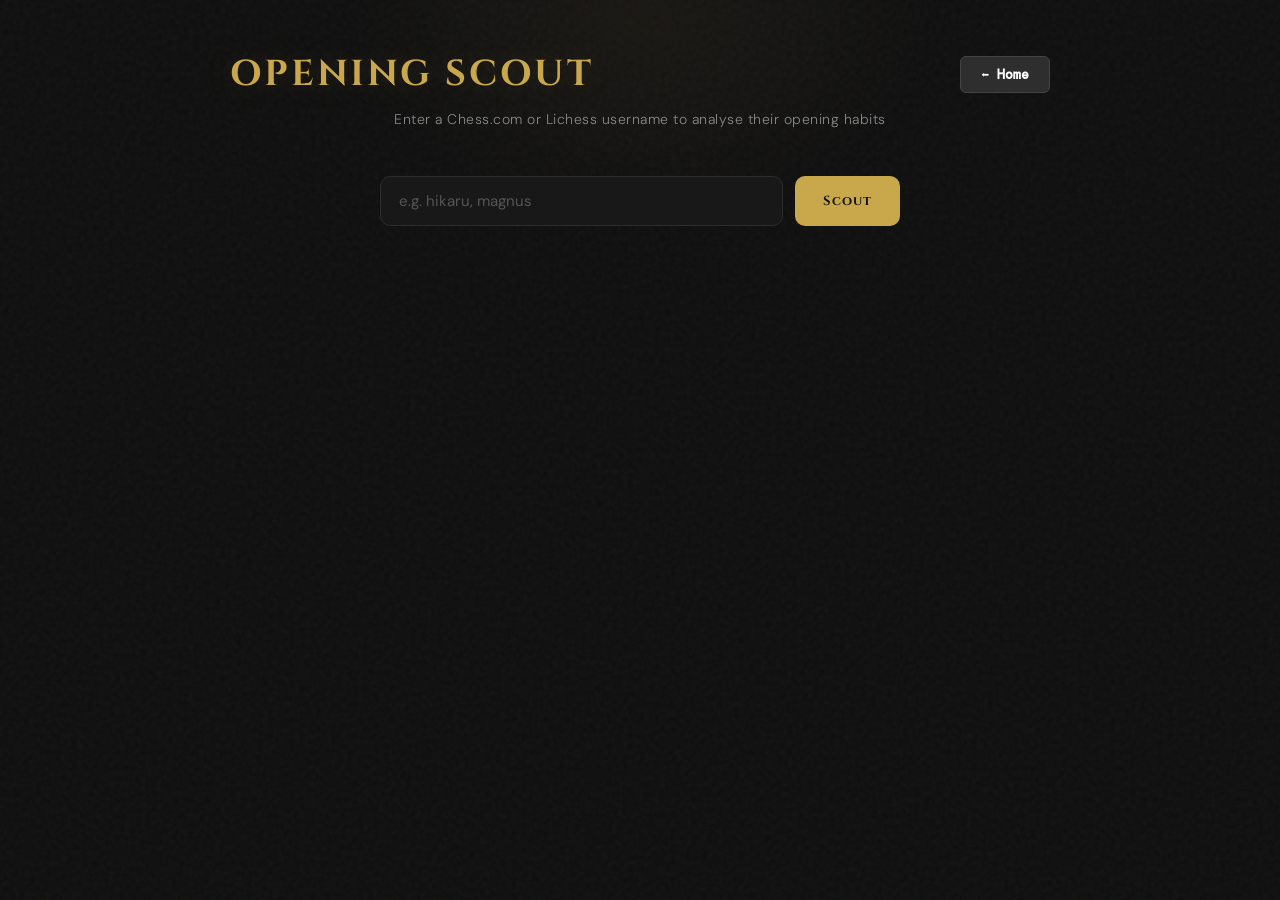
<file: templates/scout.html>
<!DOCTYPE html>
<html lang="en">
<head>
    <meta charset="UTF-8">
    <title>Chess Hub – Opening Scout</title>
    <link rel="preconnect" href="https://fonts.googleapis.com">
    <link href="https://fonts.googleapis.com/css2?family=Cinzel:wght@400;600;700&family=DM+Mono:wght@400;500&family=DM+Sans:wght@300;400;500&display=swap" rel="stylesheet">
    <style>
        *, *::before, *::after { box-sizing: border-box; margin: 0; padding: 0; }

        :root {
            --bg:       #0f0f0f;
            --surface:  #181818;
            --surface2: #1e1e1e;
            --border:   #2c2c2c;
            --gold:     #c9a84c;
            --gold-dim: #7a6228;
            --text:     #e8e8e8;
            --muted:    #888;
            --green:    #4caf7d;
            --red:      #cf5f5f;
            --blue:     #5f8fcf;
        }

        html, body {
            height: 100%;
            background: var(--bg);
            color: var(--text);
            font-family: 'DM Sans', sans-serif;
        }

        body::before {
            content: '';
            position: fixed;
            inset: 0;
            background-image: url("data:image/svg+xml,%3Csvg viewBox='0 0 200 200' xmlns='http://www.w3.org/2000/svg'%3E%3Cfilter id='n'%3E%3CfeTurbulence type='fractalNoise' baseFrequency='0.85' numOctaves='4' stitchTiles='stitch'/%3E%3C/filter%3E%3Crect width='100%25' height='100%25' filter='url(%23n)' opacity='0.04'/%3E%3C/svg%3E");
            pointer-events: none;
            z-index: 0;
        }

        body::after {
            content: '';
            position: fixed;
            top: -20%;
            left: 50%;
            transform: translateX(-50%);
            width: 600px;
            height: 400px;
            background: radial-gradient(ellipse, rgba(201,168,76,0.05) 0%, transparent 70%);
            pointer-events: none;
            z-index: 0;
        }

        .page {
            position: relative;
            z-index: 1;
            min-height: 100vh;
            display: flex;
            flex-direction: column;
            align-items: center;
            padding: 50px 20px 60px;
        }

        /* ── Top Bar ── */
        .top-bar {
            display: flex;
            align-items: center;
            justify-content: space-between;
            width: 100%;
            max-width: 820px;
            margin-bottom: 12px;
        }
        .top-bar h1 {
            font-family: 'Cinzel', serif;
            font-size: clamp(22px, 3.5vw, 36px);
            font-weight: 700;
            color: var(--gold);
            letter-spacing: 3px;
            text-shadow: 0 0 30px rgba(201,168,76,0.2);
            margin: 0;
        }
        .header-desc {
            color: var(--muted);
            font-size: 14px;
            margin-bottom: 48px;
            font-weight: 300;
            letter-spacing: 0.5px;
            text-align: center;
        }

        .btn {
            padding: 9px 20px;
            border-radius: 6px;
            border: none;
            cursor: pointer;
            font-family: 'DM Mono', monospace;
            font-size: 13px;
            font-weight: 600;
            color: white;
            transition: background 0.18s, transform 0.1s;
            white-space: nowrap;
        }
        .btn:active { transform: scale(0.96); }
        .btn-secondary { background: #2e2e2e; border: 1px solid #444; }
        .btn-secondary:hover { background: #3a3a3a; border-color: var(--gold-dim); }

        /* ── Search box ── */
        .search-wrap {
            display: flex;
            gap: 12px;
            margin-bottom: 48px;
            width: 100%;
            max-width: 520px;
        }

        .search-input {
            flex: 1;
            background: var(--surface);
            border: 1px solid var(--border);
            color: var(--text);
            font-family: 'DM Sans', sans-serif;
            font-size: 15px;
            padding: 14px 18px;
            border-radius: 10px;
            outline: none;
            transition: border-color 0.2s;
        }
        .search-input::placeholder { color: #555; }
        .search-input:focus { border-color: var(--gold-dim); }

        .search-btn {
            padding: 14px 28px;
            background: var(--gold);
            border: none;
            color: #111;
            font-family: 'Cinzel', serif;
            font-size: 13px;
            font-weight: 700;
            letter-spacing: 1px;
            border-radius: 10px;
            cursor: pointer;
            transition: background 0.2s, transform 0.1s;
            white-space: nowrap;
        }
        .search-btn:hover { background: #d4b55a; }
        .search-btn:active { transform: scale(0.97); }
        .search-btn:disabled { background: #4a3c1e; color: #666; cursor: not-allowed; }

        /* ── Status / loader ── */
        .status-bar {
            display: none;
            text-align: center;
            margin-bottom: 32px;
            font-size: 14px;
            color: var(--muted);
            letter-spacing: 0.5px;
        }

        .status-bar.visible { display: block; }

        .dots::after {
            content: '';
            animation: dotdot 1.5s infinite;
        }
        @keyframes dotdot {
            0%   { content: ''; }
            25%  { content: '.'; }
            50%  { content: '..'; }
            75%  { content: '...'; }
            100% { content: ''; }
        }

        .spinner {
            display: inline-block;
            width: 16px; height: 16px;
            border: 2px solid #333;
            border-top-color: var(--gold);
            border-radius: 50%;
            animation: spin 0.7s linear infinite;
            vertical-align: middle;
            margin-right: 8px;
        }
        @keyframes spin { to { transform: rotate(360deg); } }

        /* ── Results panel ── */
        .results { width: 100%; max-width: 820px; display: none; }
        .results.visible { display: block; }

        .results-header {
            display: flex;
            align-items: baseline;
            gap: 14px;
            margin-bottom: 22px;
        }

        .results-header h2 {
            font-family: 'Cinzel', serif;
            font-size: 20px;
            color: var(--gold);
            letter-spacing: 2px;
        }

        .stat-badge {
            background: var(--surface2);
            border: 1px solid var(--border);
            color: var(--muted);
            font-size: 12px;
            padding: 3px 10px;
            border-radius: 20px;
            font-family: 'DM Mono', monospace;
        }

        /* ── Section ── */
        .section {
            margin-bottom: 30px;
        }

        .section-title {
            display: flex;
            align-items: center;
            gap: 10px;
            margin-bottom: 14px;
        }

        .section-title span {
            font-size: 11px;
            letter-spacing: 2px;
            text-transform: uppercase;
            color: var(--muted);
            font-weight: 500;
        }

        .pill {
            font-size: 10px;
            letter-spacing: 1.5px;
            font-weight: 700;
            padding: 3px 9px;
            border-radius: 20px;
            text-transform: uppercase;
        }

        .pill-exploit { background: rgba(76,175,125,0.15); color: var(--green); border: 1px solid rgba(76,175,125,0.3); }
        .pill-avoid   { background: rgba(207,95,95,0.15);  color: var(--red);   border: 1px solid rgba(207,95,95,0.3); }

        /* ── Confidence badge ── */
        .confidence-wrap {
            display: flex;
            align-items: center;
            gap: 7px;
            margin-top: 12px;
            padding-top: 10px;
            border-top: 1px solid #222;
        }
        .conf-label {
            font-size: 10px;
            color: #555;
            text-transform: uppercase;
            letter-spacing: 1.5px;
            font-family: 'DM Mono', monospace;
        }
        .conf-track {
            flex: 1;
            height: 4px;
            background: #222;
            border-radius: 2px;
            overflow: hidden;
        }
        .conf-fill {
            height: 100%;
            border-radius: 2px;
            background: linear-gradient(90deg, #5f7a4c, #c9a84c);
            transition: width 1s cubic-bezier(0.16, 1, 0.3, 1);
            width: 0;
        }
        .conf-pct {
            font-size: 11px;
            font-family: 'DM Mono', monospace;
            color: var(--gold);
            min-width: 32px;
            text-align: right;
        }
        .conf-factors {
            font-size: 10.5px;
            color: #555;
            margin-top: 5px;
            font-family: 'DM Mono', monospace;
            display: flex;
            gap: 12px;
            flex-wrap: wrap;
        }
        .conf-factors span { white-space: nowrap; }
        .conf-factors .hi  { color: #7aad6e; }
        .conf-factors .lo  { color: #cf5f5f; }
        .conf-factors .mid { color: #aaa; }

        /* ── Opening card ── */
        .opening-cards {
            display: grid;
            grid-template-columns: repeat(auto-fill, minmax(360px, 1fr));
            gap: 14px;
        }

        .opening-card {
            background: var(--surface);
            border: 1px solid var(--border);
            border-radius: 12px;
            padding: 20px 22px;
            transition: border-color 0.2s;
        }
        .opening-card:hover { border-color: #3a3a3a; }

        .oc-top {
            display: flex;
            justify-content: space-between;
            align-items: flex-start;
            margin-bottom: 14px;
        }

        .oc-name {
            font-family: 'Cinzel', serif;
            font-size: 14px;
            color: var(--text);
            line-height: 1.4;
            max-width: 75%;
        }

        .oc-side {
            font-size: 11px;
            color: #555;
            font-family: 'DM Mono', monospace;
            text-transform: uppercase;
            letter-spacing: 1px;
            margin-top: 3px;
        }

        /* ── Bar chart ── */
        .bar-row {
            display: flex;
            align-items: center;
            gap: 10px;
            margin-bottom: 7px;
        }

        .bar-label {
            font-size: 11px;
            color: var(--muted);
            width: 36px;
            text-align: right;
            font-family: 'DM Mono', monospace;
            flex-shrink: 0;
        }

        .bar-track {
            flex: 1;
            height: 7px;
            background: #222;
            border-radius: 4px;
            overflow: hidden;
        }

        .bar-fill {
            height: 100%;
            border-radius: 4px;
            transition: width 0.8s cubic-bezier(0.16, 1, 0.3, 1);
            width: 0;
        }

        .bar-fill.win  { background: var(--green); }
        .bar-fill.draw { background: #888; }
        .bar-fill.loss { background: var(--red); }

        .bar-pct {
            font-size: 11px;
            color: var(--muted);
            width: 32px;
            font-family: 'DM Mono', monospace;
            flex-shrink: 0;
        }

        .oc-stats {
            display: flex;
            gap: 16px;
            margin-top: 14px;
            padding-top: 12px;
            border-top: 1px solid #222;
        }

        .stat-item {
            text-align: center;
        }

        .stat-val {
            font-family: 'DM Mono', monospace;
            font-size: 16px;
            color: var(--text);
        }

        .stat-lbl {
            font-size: 10px;
            color: #555;
            text-transform: uppercase;
            letter-spacing: 1px;
            margin-top: 2px;
        }

        /* ── Tip box ── */
        .tip-card {
            background: var(--surface);
            border: 1px solid var(--border);
            border-left: 3px solid var(--gold-dim);
            border-radius: 10px;
            padding: 16px 20px;
            font-size: 13.5px;
            color: #aaa;
            line-height: 1.6;
            margin-top: 10px;
        }

        .tip-card strong { color: var(--gold); }

        /* ── Error ── */
        .error-box {
            display: none;
            background: rgba(139,0,0,0.15);
            border: 1px solid rgba(139,0,0,0.4);
            border-radius: 10px;
            padding: 16px 20px;
            color: #e07070;
            font-size: 14px;
            max-width: 520px;
            margin-bottom: 24px;
            text-align: center;
        }
        .error-box.visible { display: block; }

        /* ── Empty state ── */
        .empty-state {
            text-align: center;
            padding: 60px 20px;
            color: var(--muted);
        }
        .empty-state svg { width: 52px; height: 52px; fill: #333; margin-bottom: 16px; }
        .empty-state h3 { font-family: 'Cinzel', serif; font-size: 16px; color: #555; margin-bottom: 8px; }
        .empty-state p  { font-size: 13px; }

        /* ── Divider ── */
        .divider {
            height: 1px;
            background: var(--border);
            margin: 32px 0;
        }

        /* ── Scout Progress Tracker ── */
        .scout-progress {
            display: none;
            flex-direction: column;
            gap: 14px;
            max-width: 440px;
            width: 100%;
            margin: 0 auto 32px;
            background: var(--surface);
            border: 1px solid var(--border);
            border-radius: 12px;
            padding: 24px;
        }
        .scout-progress.visible { display: flex; }
        .prog-step { display: flex; align-items: center; gap: 14px; color: var(--muted); font-size: 14px; }
        .prog-step.active { color: var(--text); }
        .prog-step.done { color: var(--green); }

        .prog-icon { width: 22px; height: 22px; border-radius: 50%; display: flex; align-items: center; justify-content: center; border: 2px solid var(--muted); flex-shrink: 0;}
        .prog-step.active .prog-icon { border-color: var(--gold); border-top-color: transparent; animation: spin 0.8s linear infinite; }
        .prog-step.done .prog-icon { border-color: var(--green); background: var(--green); }
        .prog-step.done .prog-icon::after { content: '✓'; color: #000; font-size: 14px; font-weight: bold; }

        .prog-bar-wrap { height: 6px; background: #222; border-radius: 3px; overflow: hidden; margin-top: 4px; display: none; }
        .prog-bar-wrap.visible { display: block; }
        .prog-bar-fill { height: 100%; width: 0%; background: var(--gold); transition: width 0.4s ease; }
    </style>
</head>
<body>
<div class="page">

    <div class="top-bar">
        <h1>OPENING SCOUT</h1>
        <button class="btn btn-secondary" onclick="window.location.href='/'">⬅ Home</button>
    </div>
    <div class="header-desc">Enter a Chess.com or Lichess username to analyse their opening habits</div>

    <div class="search-wrap">
        <input  class="search-input"
                id="username-input"
                type="text"
                placeholder="e.g. hikaru, magnus"
                autocomplete="off"
                onkeydown="if(event.key==='Enter') runScout()">
        <button class="search-btn" id="scout-btn" onclick="runScout()">Scout</button>
    </div>

    <div class="error-box" id="error-box"></div>

    <div class="scout-progress" id="scout-progress">
        <div class="prog-step" id="step-lichess">
            <div class="prog-icon"></div>
            <span>Fetching Lichess games</span>
        </div>
        <div class="prog-step" id="step-chesscom">
            <div class="prog-icon"></div>
            <span>Fetching Chess.com games</span>
        </div>
        <div class="prog-step" id="step-analyze">
            <div class="prog-icon"></div>
            <span>Analysing Openings</span>
        </div>
        <div class="prog-bar-wrap" id="prog-bar-wrap">
            <div class="prog-bar-fill" id="prog-bar-fill"></div>
        </div>
    </div>

    <div class="results" id="results">

        <div class="results-header">
            <h2 id="results-title">REPORT</h2>
            <span class="stat-badge" id="games-badge">— games</span>
        </div>

        <div class="section" id="exploit-section">
            <div class="section-title">
                <span class="pill pill-exploit">Exploit</span>
                <span>Openings where they are vulnerable — prepare these</span>
            </div>
            <div class="opening-cards" id="exploit-cards"></div>
        </div>

        <div class="divider"></div>

        <div class="section" id="avoid-section">
            <div class="section-title">
                <span class="pill pill-avoid">Avoid</span>
                <span>Openings where they perform well — sidestep these</span>
            </div>
            <div class="opening-cards" id="avoid-cards"></div>
        </div>

        <div id="tip-wrap"></div>

    </div>
</div>

<script>


async function runScout() {
    const username = document.getElementById('username-input').value.trim();
    if (!username) return;

    const btn = document.getElementById('scout-btn');
    const errorBox = document.getElementById('error-box');
    const results = document.getElementById('results');
    const progBox = document.getElementById('scout-progress');
    const s1 = document.getElementById('step-lichess');
    const s2 = document.getElementById('step-chesscom');
    const s3 = document.getElementById('step-analyze');
    const pBarWrap = document.getElementById('prog-bar-wrap');
    const pBarFill = document.getElementById('prog-bar-fill');

    btn.disabled = true;
    errorBox.classList.remove('visible');
    results.classList.remove('visible');

    // Reset tracker UI
    s1.className = 'prog-step active';
    s2.className = 'prog-step';
    s3.className = 'prog-step';
    pBarWrap.classList.remove('visible');
    pBarFill.style.width = '0%';
    progBox.classList.add('visible');

    // Simulated UX timeline (runs concurrently with the actual backend fetch)
    let t1 = setTimeout(() => {
        s1.className = 'prog-step done';
        s2.className = 'prog-step active';
    }, 1200 + Math.random() * 800); // 1.2s to 2.0s

    let t2 = setTimeout(() => {
        s2.className = 'prog-step done';
        s3.className = 'prog-step active';
        pBarWrap.classList.add('visible');

        // Push bar up to 90% while waiting for ML model
        setTimeout(() => { pBarFill.style.width = '35%'; }, 100);
        setTimeout(() => { pBarFill.style.width = '75%'; }, 1000);
        setTimeout(() => { pBarFill.style.width = '90%'; }, 2500);
    }, 2800 + Math.random() * 800);

    try {
        const res  = await fetch('/scout', {
            method:  'POST',
            headers: { 'Content-Type': 'application/json' },
            body:    JSON.stringify({ username })
        });
        const data = await res.json();

        // Server responded! Force visual completion
        clearTimeout(t1);
        clearTimeout(t2);
        s1.className = 'prog-step done';
        s2.className = 'prog-step done';
        s3.className = 'prog-step done';
        pBarWrap.classList.add('visible');
        pBarFill.style.width = '100%';

        // Wait a tiny fraction so the user sees the 100% state before hiding it
        setTimeout(() => {
            progBox.classList.remove('visible');
            if (!res.ok || data.error) {
                showError(data.error || 'Something went wrong. Please try again.');
                return;
            }
            renderResults(username, data);
        }, 600);

    } catch (e) {
        progBox.classList.remove('visible');
        showError('Could not reach the server. Is the Flask app running?');
    } finally {
        btn.disabled = false;
    }
}


function showError(msg) {
    const box = document.getElementById('error-box');
    box.textContent = msg;
    box.classList.add('visible');
}

function renderResults(username, data) {
    const results = document.getElementById('results');

    document.getElementById('results-title').textContent = username.toUpperCase() + ' — SCOUT REPORT';
    document.getElementById('games-badge').textContent   = (data.total_games || 0) + ' games analysed';

    const exploitCards = document.getElementById('exploit-cards');
    const avoidCards   = document.getElementById('avoid-cards');
    exploitCards.innerHTML = '';
    avoidCards.innerHTML   = '';

    let exploit = (data.results || []).filter(r => r.label === 'exploit');
    let avoid   = (data.results || []).filter(r => r.label === 'avoid');

    // --- NEW SORTING LOGIC ---
    // --- NEW SORTING LOGIC ---
    function sortCards(a, b) {
        // 1. Sort by color first: Black before White
        if (a.color !== b.color) {
            return a.color === 'black' ? -1 : 1;
        }

        // 2. Within the same color, sort by confidence score (highest first)
        const scoreA = a.label === 'exploit' ? (a.exploit_score || 0) : (a.avoid_score || 0);
        const scoreB = b.label === 'exploit' ? (b.exploit_score || 0) : (b.avoid_score || 0);

        if (scoreB !== scoreA) {
            return scoreB - scoreA;
        }

        // 3. If confidence is a tie, sort by total games (highest first)
        return b.totalgames - a.totalgames;
    }

    exploit.sort(sortCards);
    avoid.sort(sortCards);

    if (exploit.length === 0) {
        exploitCards.innerHTML = emptyMsg('No strong exploitable openings found.');
    } else {
        exploit.forEach(r => exploitCards.appendChild(buildCard(r)));
    }

    if (avoid.length === 0) {
        avoidCards.innerHTML = emptyMsg('No dominant openings detected.');
    } else {
        avoid.forEach(r => avoidCards.appendChild(buildCard(r)));
    }

    // Preparation tip
    const tipWrap = document.getElementById('tip-wrap');
    tipWrap.innerHTML = '';
    if (exploit.length > 0) {
        const top    = exploit[0];
        const tipDiv = document.createElement('div');
        tipDiv.className = 'tip-card';
        tipDiv.innerHTML = `<strong>Preparation tip:</strong> ${username} is most vulnerable with
            <strong>${top.opening}</strong> as ${top.color}.
            They've lost ${Math.round(top.loss_rate*100)}% of ${top.totalgames} games in this line.
            Consider steering the game into this opening — study the key refutations and traps.`;
        tipWrap.appendChild(tipDiv);
    }

    results.classList.add('visible');

    // Trigger bar animations after a short delay
    requestAnimationFrame(() => {
        setTimeout(() => {
            document.querySelectorAll('.bar-fill[data-pct]').forEach(el => {
                el.style.width = el.dataset.pct + '%';
            });
            document.querySelectorAll('.conf-fill[data-pct]').forEach(el => {
                el.style.width = el.dataset.pct + '%';
            });
        }, 80);
    });
}
function buildCard(row) {
    const win  = Math.round((row.win_rate  || 0) * 100);
    const loss = Math.round((row.loss_rate || 0) * 100);
    const draw = Math.max(0, 100 - win - loss);

    // Raw composite score from backend (0–~1.2 range)
    const rawScore   = row.label === 'exploit'
        ? (row.exploit_score || 0)
        : (row.avoid_score   || 0);

    // Map score to 0–100% for the confidence bar display
    // Scores above 0.8 are very rare; cap visual at 0.85 = 100%
    const confPct    = Math.min(100, Math.round((rawScore / 0.85) * 100));

    // ── Factor labels ────────────────────────────────────────────────
    // Sample size tier (Cleaned up text, preserved array structure for CSS)
    const n = row.totalgames;
    const sampleLabel = n >= 30 ? ['hi',  `${n} games`]
                      : n >= 12 ? ['mid', `${n} games`]
                      :           ['lo',  `${n} games`];

    // Opponent quality tier (Cleaned up text, preserved array structure for CSS)
    const opp = Math.round(row.avg_opp || 0);
    const oppLabel = opp >= 1700 ? ['hi',  `${opp} avg opp`]
                   : opp >= 1200 ? ['mid', `${opp} avg opp`]
                   :               ['lo',  `${opp} avg opp`];

    // Rate clarity
    const rateVal  = row.label === 'exploit' ? loss : win;
    const rateCls  = rateVal >= 80 ? 'hi' : rateVal >= 50 ? 'mid' : 'lo';
    const rateText = row.label === 'exploit'
        ? `${loss}% loss rate`
        : `${win}% win rate`;

    const div = document.createElement('div');
    div.className = 'opening-card';
    div.innerHTML = `
        <div class="oc-top">
            <div>
                <div class="oc-name">${row.opening}</div>
                <div class="oc-side">as ${row.color}</div>
            </div>
            <span class="pill ${row.label === 'exploit' ? 'pill-exploit' : 'pill-avoid'}">${row.label}</span>
        </div>

        ${barRow('Win',  win,  'win')}
        ${barRow('Draw', draw, 'draw')}
        ${barRow('Loss', loss, 'loss')}

        <div class="oc-stats">
            <div class="stat-item">
                <div class="stat-val">${n}</div>
                <div class="stat-lbl">Games</div>
            </div>
            <div class="stat-item">
                <div class="stat-val" style="color:var(--green)">${win}%</div>
                <div class="stat-lbl">Win rate</div>
            </div>
            <div class="stat-item">
                <div class="stat-val" style="color:var(--red)">${loss}%</div>
                <div class="stat-lbl">Loss rate</div>
            </div>
            <div class="stat-item">
                <div class="stat-val">${opp}</div>
                <div class="stat-lbl">Avg Opp</div>
            </div>
        </div>

        <div class="confidence-wrap">
            <span class="conf-label">Confidence</span>
            <div class="conf-track">
                <div class="conf-fill" data-pct="${confPct}" style="width:0%"></div>
            </div>
            <span class="conf-pct">${confPct}%</span>
        </div>
        <div class="conf-factors">
            <span class="${sampleLabel[0]}">${sampleLabel[1]}</span>
            <span class="${oppLabel[0]}">${oppLabel[1]}</span>
            <span class="${rateCls}">${rateText}</span>
        </div>
    `;
    return div;
}

function barRow(label, pct, cls) {
    return `
        <div class="bar-row">
            <div class="bar-label">${label}</div>
            <div class="bar-track">
                <div class="bar-fill ${cls}" data-pct="${pct}" style="width:0%"></div>
            </div>
            <div class="bar-pct">${pct}%</div>
        </div>`;
}

function emptyMsg(msg) {
    return `<p style="color:#555; font-size:13px; padding:10px 0;">${msg}</p>`;
}
</script>
</body>
</html>
</file>
